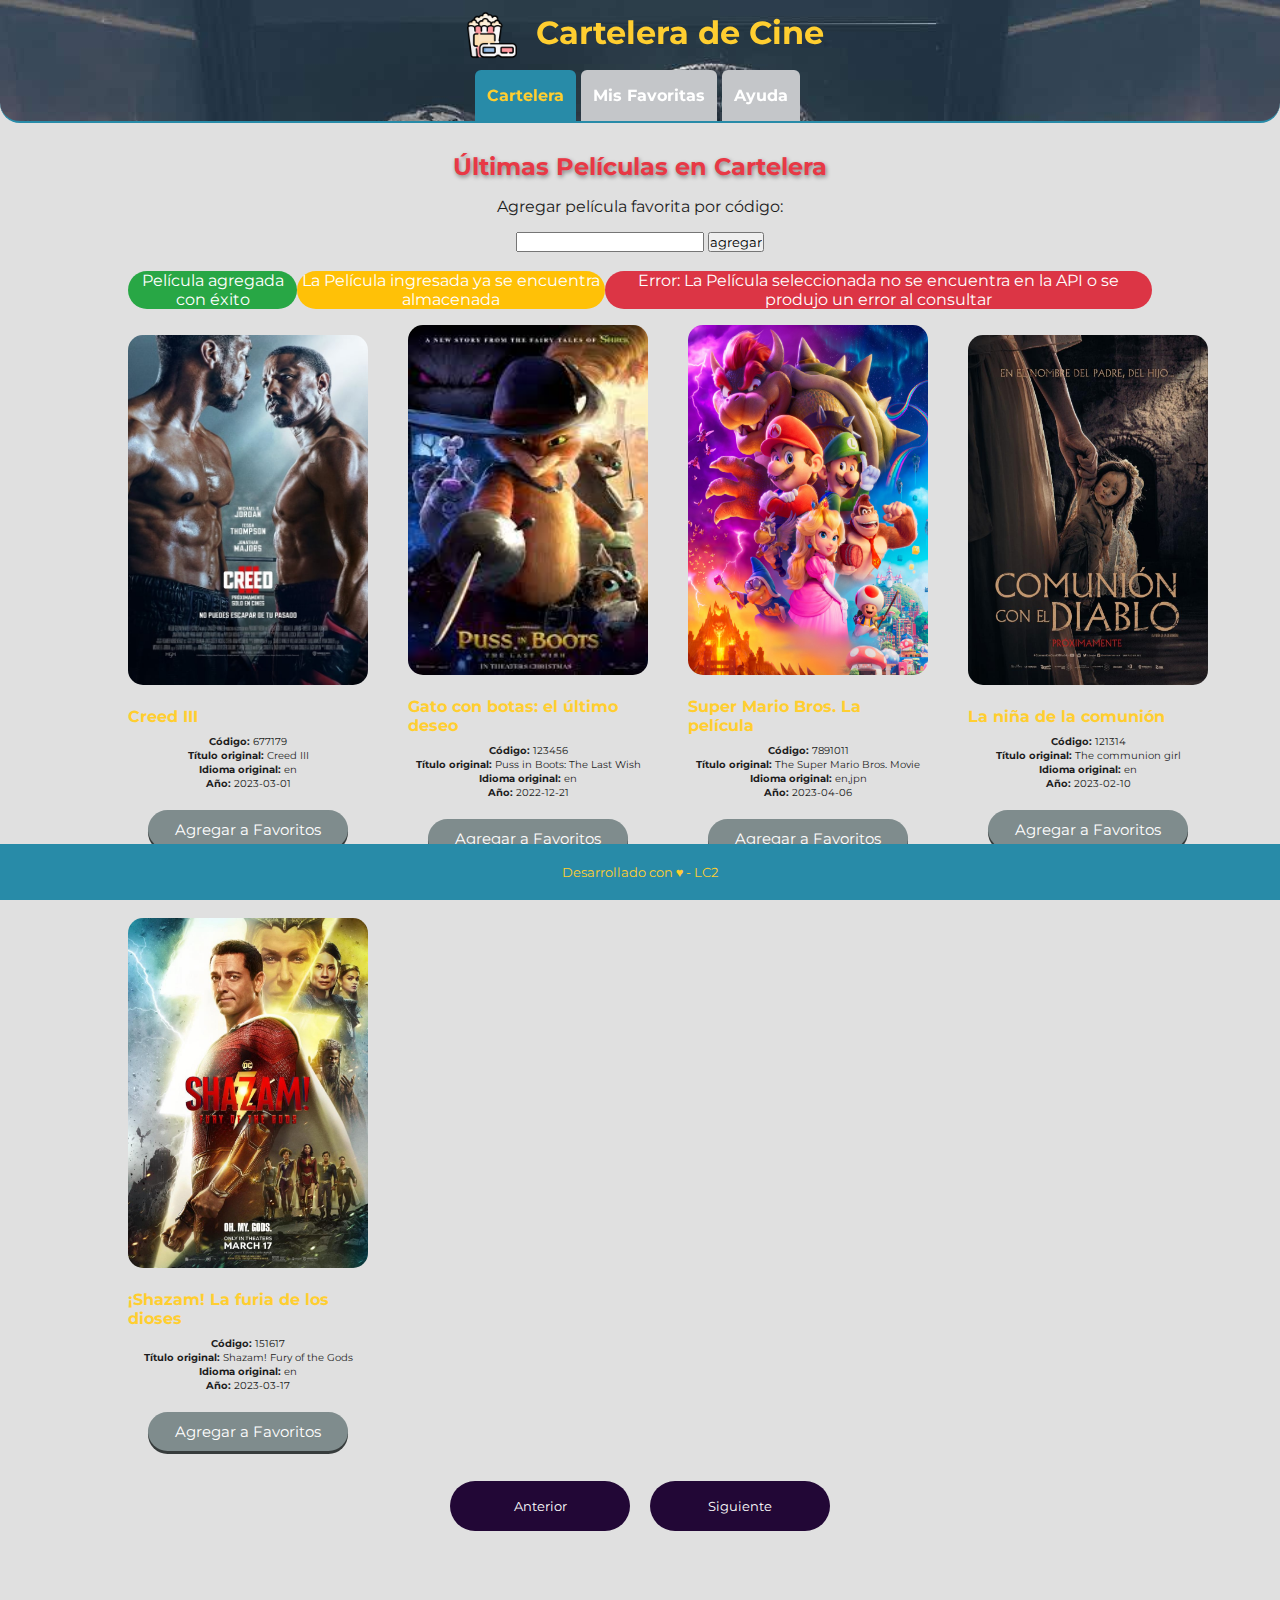
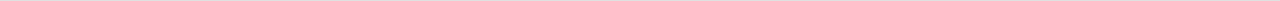
<file: index.html>
<!DOCTYPE html>
<html lang="es">

<head>
    <meta charset="UTF-8" />
    <meta name="viewport" content="width=device-width, initial-scale=1.0" />
    <title>TUP LC2 - TP Integrador - Cine</title>
    <!-- Estilos CSS -->
    <link rel="stylesheet" href="css/common.css" />
    <link rel="stylesheet" href="css/pages/index.css" />

    
</head>

<body>
    <header>
        <h1>
            <!--Titulo Cabecera-->
            <img src="img/icono.png" alt="iconoCine">
            <span>Cartelera de Cine</span>
        </h1>
        <nav>
            <!--Menu Superior-->
            <ul>
                <li class="current-page"><a href="#">Cartelera</a></li>
                <li><a href="favorities.html">Mis Favoritas</a></li>
                <li><a href="help.html">Ayuda</a></li>
            </ul>
        </nav>
    </header>
    <!-- Contenido principal de la página -->
    <main>
        <h2>Últimas Películas en Cartelera</h2>
        <p>Agregar película favorita por código:</p>

        <section id="form-movie-new">
            <!--Seccion para agregar una palicula favorita por codigo-->
            <form>
                <input type="text">
                <input type="button" id="boton-agregar" value="agregar">
            </form>
        </section><br>

        <section id="sec-messages">
            <!--Seccion para mensajes-->
            <p class="success">Película agregada con éxito</p> 
            <p class="warning">La Película ingresada ya se encuentra almacenada</p> 
            <p class="error">Error: La Película seleccionada no se encuentra en la API o se produjo un error al consultar</p> 
        </section>


        <section id="sec_peliculas">
            <!--Seccion visualizacion de peliculas-->
            <div class="contenedorPeliculas" id="contenedorPeliculas">
                    <img src="img/fcFMd3HdyX7r5gtFwVnn2qr5Yhq.jpg" alt="imagenpelicula" width="300">
                    <h3>Creed III</h3>
                    <p>
                        <small>
                        <b>Código:</b> 677179 <br>
                        <b>Título original:</b> Creed III <br> 
                        <b>Idioma original:</b> en <br>
                        <b>Año:</b> 2023-03-01 <br>
                        <a class="favoritos" href="">Agregar a Favoritos</a>
                        </small>
                    </p>
            </div>

            <div class="contenedorPeliculas" id="contenedorPeliculas">
                    <img  src="img/gato.jpg" alt="imagenpelicula" width="300">
                    <h3>Gato con botas: el último deseo</h3>
                    <p>
                        <small>
                        <b>Código:</b> 123456 <br>
                        <b>Título original:</b> Puss in Boots: The Last Wish <br> 
                        <b>Idioma original:</b> en <br>
                        <b>Año:</b> 2022-12-21 <br>
                        <a class="favoritos" href="">Agregar a Favoritos</a>
                        </small>
                    </p>
            </div>

            <div class="contenedorPeliculas" id="contenedorPeliculas">
                    <img  src="img/mariobros.jpg" alt="imagenpelicula" width="300">
                    <h3>Super Mario Bros. La película</h3>
                    <p>
                        <small>
                        <b>Código:</b> 7891011 <br>
                        <b>Título original:</b> The Super Mario Bros. Movie <br> 
                        <b>Idioma original:</b> en,jpn <br>
                        <b>Año:</b> 2023-04-06 <br>
                        <a class="favoritos" href="">Agregar a Favoritos</a>
                        </small>
                    </p>
            </div>

            <div class="contenedorPeliculas" id="contenedorPeliculas">
                    <img  src="img/pelicomunion.jpg" alt="imagenpelicula" width="300">
                    <h3>La niña de la comunión</h3>
                    <p>
                        <small>
                        <b>Código:</b> 121314 <br>
                        <b>Título original:</b> The communion girl <br> 
                        <b>Idioma original:</b> en <br>
                        <b>Año:</b> 2023-02-10 <br>
                        <a class="favoritos" href="">Agregar a Favoritos</a>
                        </small>
                    </p>
            </div>

            <div class="contenedorPeliculas" id="contenedorPeliculas">
                    <img src="img/shazam.jpg" alt="imagenpelicula" width="300">
                    <h3>¡Shazam! La furia de los dioses</h3>
                    <p>
                        <small>
                        <b>Código:</b> 151617 <br>
                        <b>Título original:</b> Shazam! Fury of the Gods <br> 
                        <b>Idioma original:</b> en <br>
                        <b>Año:</b> 2023-03-17 <br>
                        <a class="favoritos" href="">Agregar a Favoritos</a>
                        </small>
                    </p>
            </div>
            
        </section>


        <section id="sec_paginador_peliculas">
            <!--Seccion de Paginacion-->
            <div class="paginacion" id="paginacion">
                <button id="btnAnterior">Anterior</button>
                <button id="btnSiguiente">Siguiente</button>
            </div>
        </section>
    </main>
    <footer>
        <p>Desarrollado con ♥ - LC2</p>
    </footer>
</body>

</html>
</file>
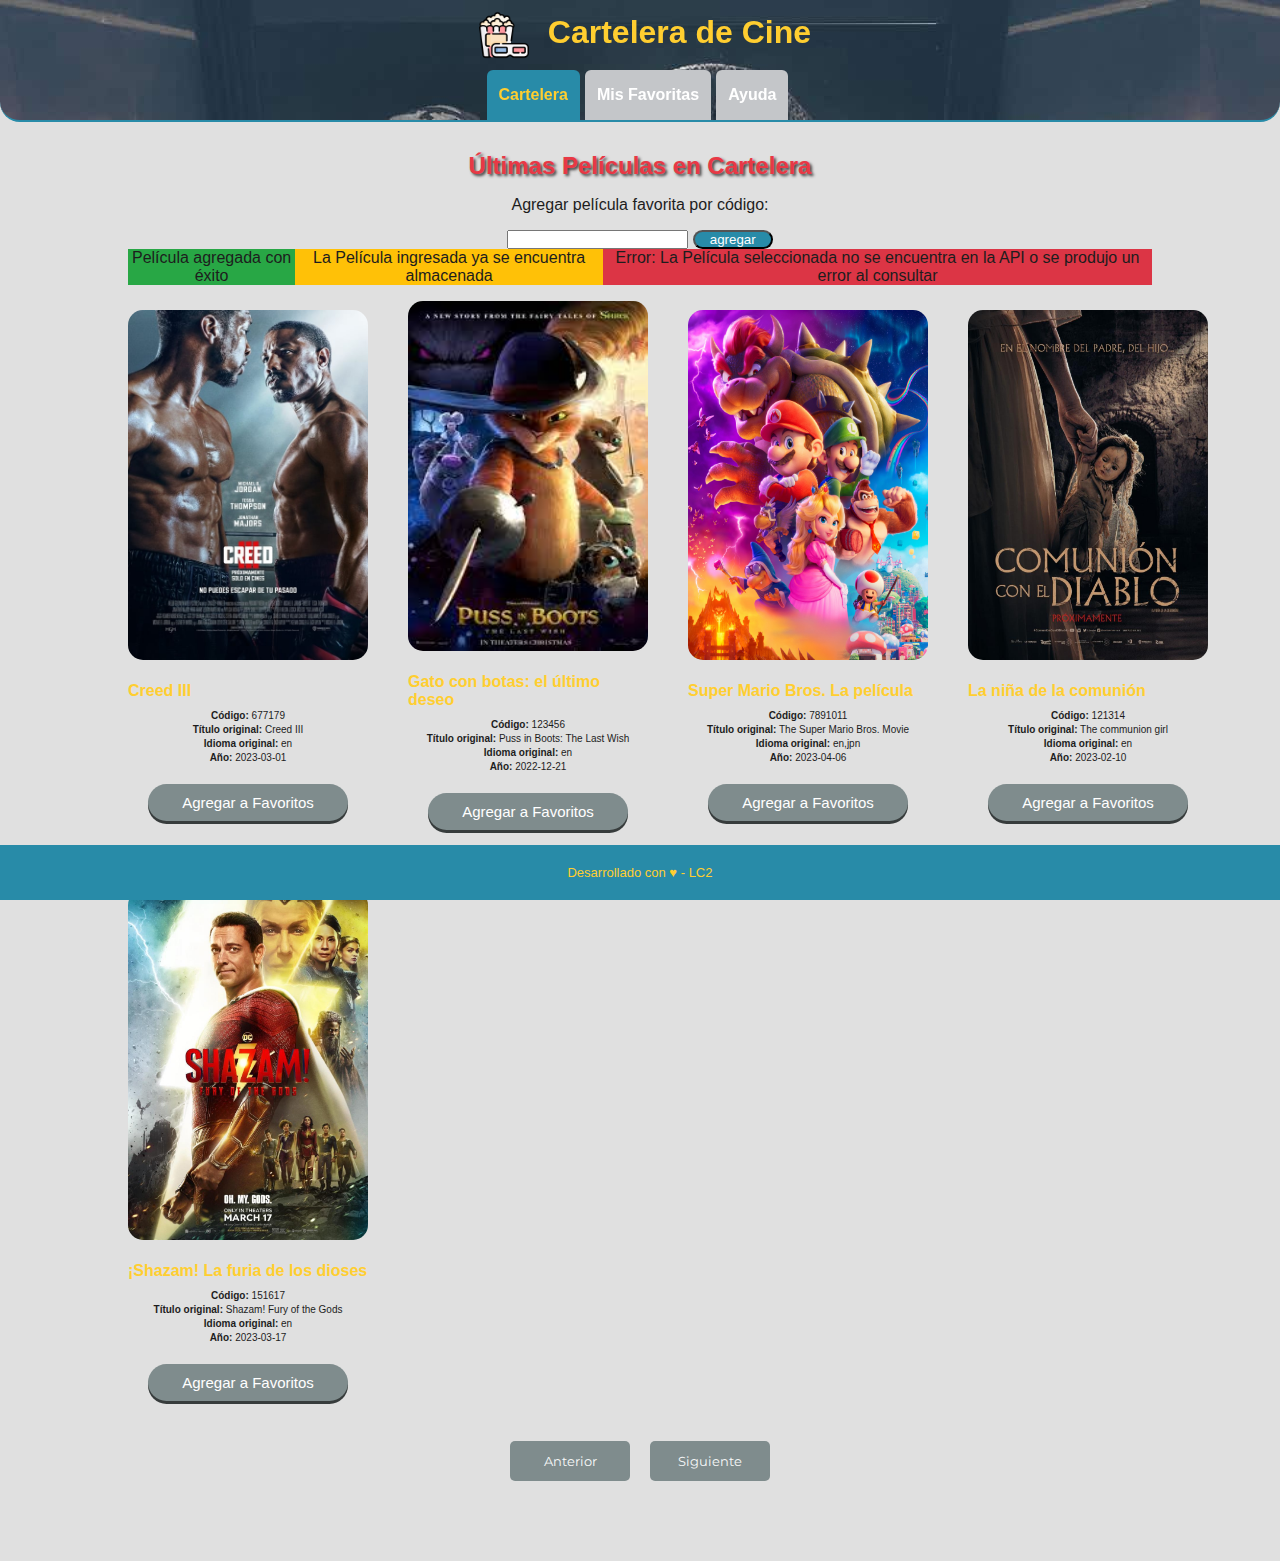
<file: labcom2-cine-app/index.html>
<!DOCTYPE html>
<html lang="es">

<head>
    <meta charset="UTF-8" />
    <meta name="viewport" content="width=device-width, initial-scale=1.0" />
    <title>TUP LC2 - TP Integrador - Cine</title>
    <!-- Estilos CSS -->
    <link rel="stylesheet" href="css/common.css" />
    <link rel="stylesheet" href="css/pages/index.css" />

    
</head>

<body>
    <header>
        <h1>
            <!--Titulo Cabecera-->
            <img src="img/icono.png" alt="iconoCine">
            <span>Cartelera de Cine</span>
        </h1>
        <nav>
            <!--Menu Superior-->
            <ul>
                <li class="current-page"><a href="#">Cartelera</a></li>
                <li><a href="favorities.html">Mis Favoritas</a></li>
                <li><a href="help.html">Ayuda</a></li>
            </ul>
        </nav>
    </header>
    <!-- Contenido principal de la página -->
    <main>
        <h2>Últimas Películas en Cartelera</h2>
        <p>Agregar película favorita por código:</p>

        <section id="form-movie-new">
            <!--Seccion para agregar una palicula favorita por codigo-->
            <form>
                <input type="text">
                <input type="button" id="boton-agregar" value="agregar">
            </form>
        </section>

        <section id="sec-messages">
            <!--Seccion para mensajes-->
            <p class="success">Película agregada con éxito</p>
            <p class="warning">La Película ingresada ya se encuentra almacenada</p>
            <p class="error">Error: La Película seleccionada no se encuentra en la API o se produjo un error al consultar</p>
        </section>


        <section id="sec_peliculas">
            <!--Seccion visualizacion de peliculas-->
            <div class="contenedorPeliculas" id="contenedorPeliculas">
                    <img src="img/fcFMd3HdyX7r5gtFwVnn2qr5Yhq.jpg" alt="imagenpelicula" width="300">
                    <h3>Creed III</h3>
                    <p>
                        <small>
                        <b>Código:</b> 677179 <br>
                        <b>Título original:</b> Creed III <br> 
                        <b>Idioma original:</b> en <br>
                        <b>Año:</b> 2023-03-01 <br>
                        <a class="favoritos" href="">Agregar a Favoritos</a>
                        </small>
                    </p>
            </div>

            <div class="contenedorPeliculas" id="contenedorPeliculas">
                    <img  src="img/gato.jpg" alt="imagenpelicula" width="300">
                    <h3>Gato con botas: el último deseo</h3>
                    <p>
                        <small>
                        <b>Código:</b> 123456 <br>
                        <b>Título original:</b> Puss in Boots: The Last Wish <br> 
                        <b>Idioma original:</b> en <br>
                        <b>Año:</b> 2022-12-21 <br>
                        <a class="favoritos" href="">Agregar a Favoritos</a>
                        </small>
                    </p>
            </div>

            <div class="contenedorPeliculas" id="contenedorPeliculas">
                    <img  src="img/mariobros.jpg" alt="imagenpelicula" width="300">
                    <h3>Super Mario Bros. La película</h3>
                    <p>
                        <small>
                        <b>Código:</b> 7891011 <br>
                        <b>Título original:</b> The Super Mario Bros. Movie <br> 
                        <b>Idioma original:</b> en,jpn <br>
                        <b>Año:</b> 2023-04-06 <br>
                        <a class="favoritos" href="">Agregar a Favoritos</a>
                        </small>
                    </p>
            </div>

            <div class="contenedorPeliculas" id="contenedorPeliculas">
                    <img  src="img/pelicomunion.jpg" alt="imagenpelicula" width="300">
                    <h3>La niña de la comunión</h3>
                    <p>
                        <small>
                        <b>Código:</b> 121314 <br>
                        <b>Título original:</b> The communion girl <br> 
                        <b>Idioma original:</b> en <br>
                        <b>Año:</b> 2023-02-10 <br>
                        <a class="favoritos" href="">Agregar a Favoritos</a>
                        </small>
                    </p>
            </div>

            <div class="contenedorPeliculas" id="contenedorPeliculas">
                    <img src="img/shazam.jpg" alt="imagenpelicula" width="300">
                    <h3>¡Shazam! La furia de los dioses</h3>
                    <p>
                        <small>
                        <b>Código:</b> 151617 <br>
                        <b>Título original:</b> Shazam! Fury of the Gods <br> 
                        <b>Idioma original:</b> en <br>
                        <b>Año:</b> 2023-03-17 <br>
                        <a class="favoritos" href="">Agregar a Favoritos</a>
                        </small>
                    </p>
            </div>
            
        </section>


        <section id="sec_paginador_peliculas">
            <!--Seccion de Paginacion-->
            <div class="paginacion" id="paginacion">
                <button id="btnAnterior">Anterior</button>
                <button id="btnSiguiente">Siguiente</button>
            </div>
        </section>
    </main>
    <footer>
        <p>Desarrollado con ♥ - LC2</p>
    </footer>
</body>

</html>
</file>
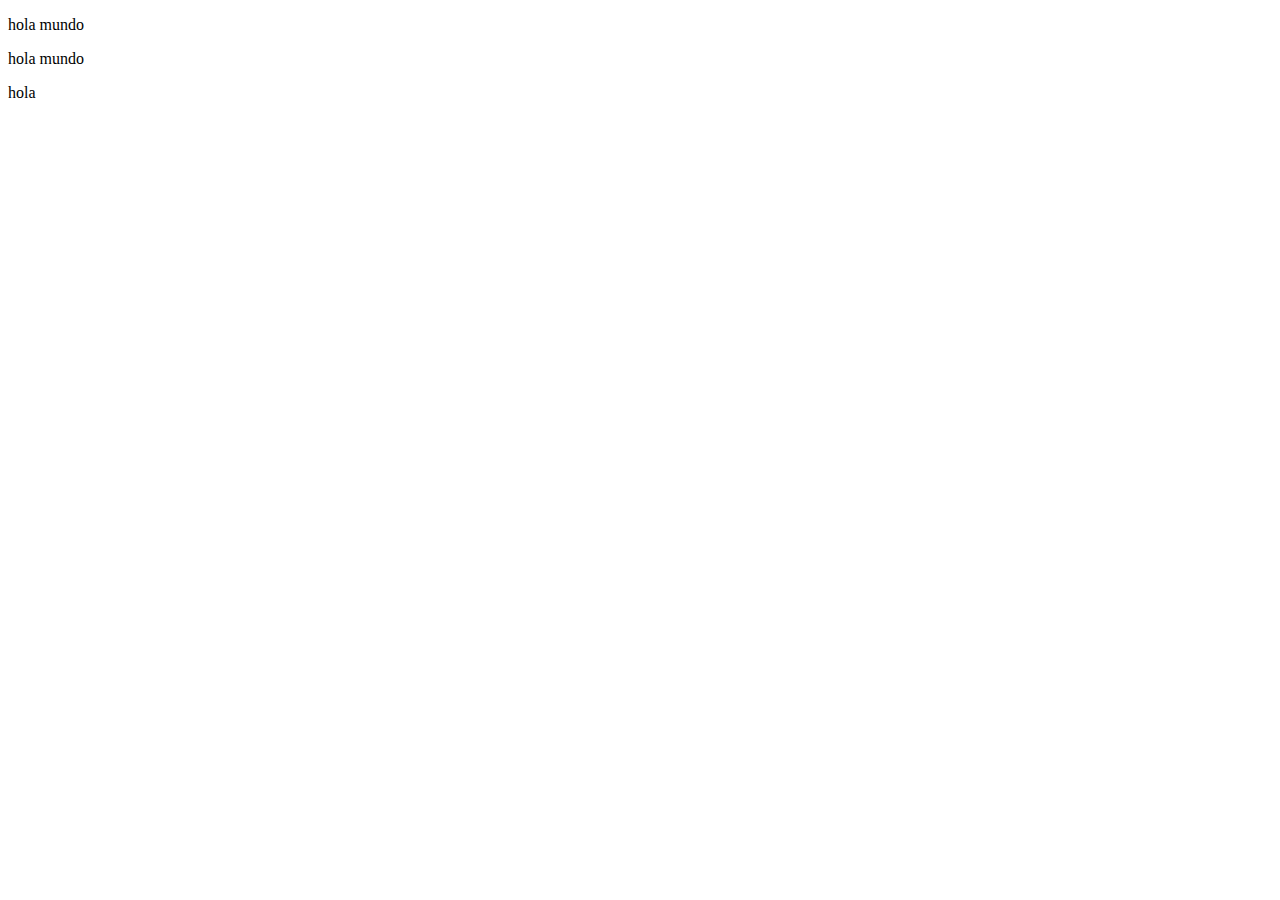
<file: ayuda.html>
<!DOCTYPE html>
<html lang="en">
<head>
    <meta charset="UTF-8">
    <meta name="viewport" content="width=device-width, initial-scale=1.0">
    <title>Document</title>
</head>
<body>
    <p>hola mundo</p>
    <p>hola mundo</p>
    <table>
        <tr>hola</tr>
    </table>
</body>
</html>
</file>
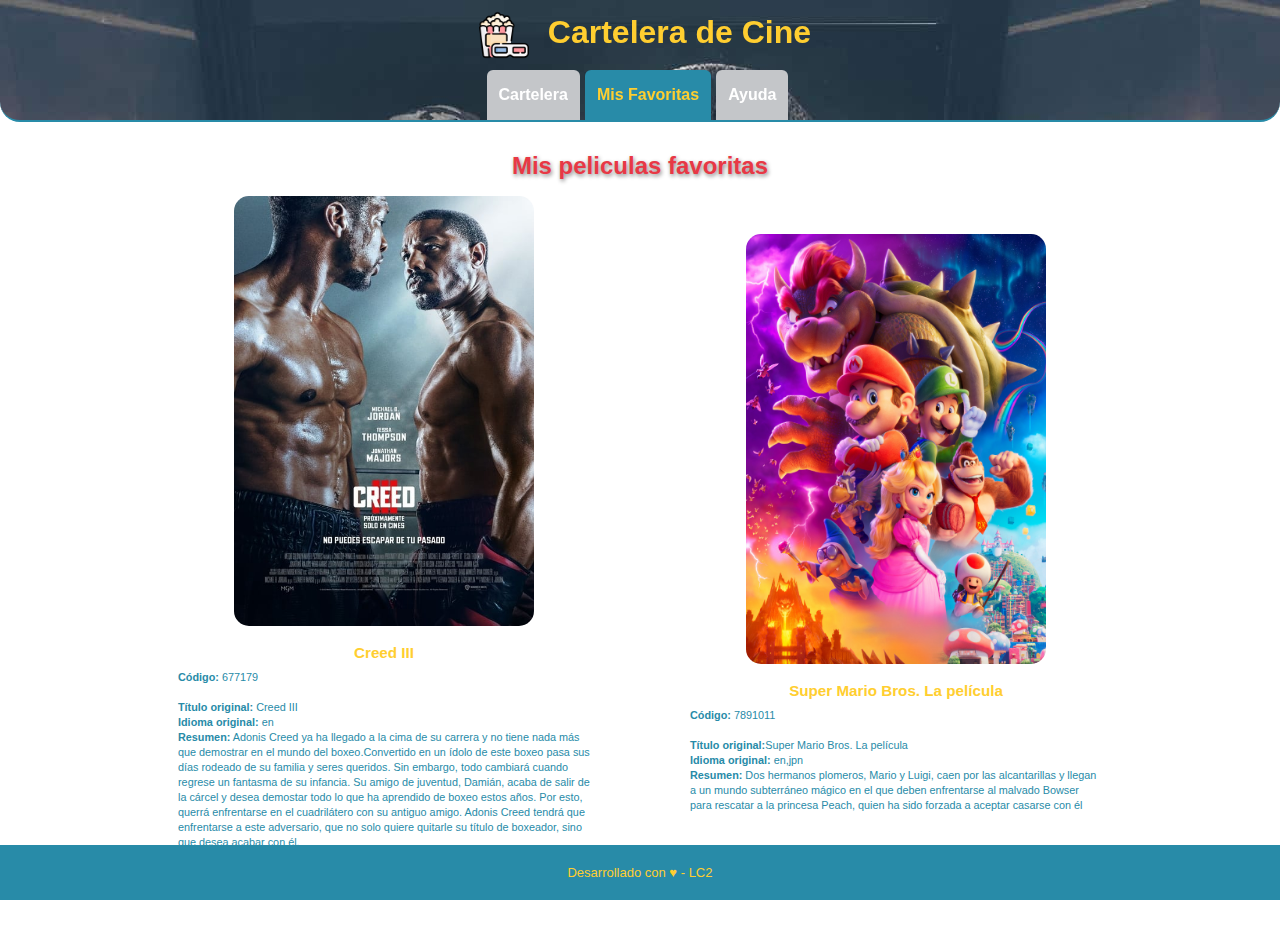
<file: favorities.html>
<!DOCTYPE html>
<html lang="es">

<head>
    <meta charset="UTF-8" />
    <meta name="viewport" content="width=device-width, initial-scale=1.0" />
    <title>TUP LC2 - TP Integrador - Cine</title>
    <!-- Estilos CSS -->
    <link rel="stylesheet" href="css/common.css" />
    <link rel="stylesheet" href="css/pages/favorities.css" />
</head>

<body>
    <header>
        <h1>
            <!--Titulo Cabecera-->
            <img src="img/icono.png" alt="iconoCine">
            <span>Cartelera de Cine</span>
        </h1>
        <nav>
            <!--Menu Superior-->
            <ul>
                <li><a href="index.html">Cartelera</a></li>
                <li class="current-page"><a href="#">Mis Favoritas</a></li>
                <li><a href="help.html">Ayuda</a></li>
            </ul>
        </nav>
    </header>
    <!-- Contenido principal de la página-->
    <main>
        <h2>Mis peliculas favoritas</h2>
        <section id="sec-favorities-list">
            <div class="contenedorPeliculasFavoritas">
                <img src="img/fcFMd3HdyX7r5gtFwVnn2qr5Yhq.jpg" alt="imagenpelicula" width="300">
                <h3>Creed III</h3>
                <p>
                    <small>
                    <b>Código:</b> 677179 <br> <br>
                    <b>Título original:</b> Creed III <br> 
                    <b>Idioma original:</b> en <br>
                    <b>Resumen:</b> Adonis Creed ya ha llegado a la cima de su carrera y no tiene nada más que demostrar en el mundo del boxeo.Convertido 
                    en un ídolo de este boxeo pasa sus días rodeado de su familia y seres queridos. Sin embargo, todo cambiará cuando regrese un fantasma
                    de su infancia. Su amigo de juventud, Damián, acaba de salir de la cárcel y desea demostar todo lo que ha aprendido de boxeo estos años. 
                    Por esto, querrá enfrentarse en el cuadrilátero con su antiguo amigo. Adonis Creed tendrá que enfrentarse a este adversario, que no solo 
                    quiere quitarle su título de boxeador, sino que desea acabar con él.
                    </small>
                </p>
            </div>
            <div class="contenedorPeliculasFavoritas">
                <img src="img/mariobros.jpg" alt="imagenpelicula" width="300">
                <h3>Super Mario Bros. La película</h3>
                <p>
                    <small>
                    <b>Código:</b> 7891011 <br> <br>
                    <b>Título original:</b>Super Mario Bros. La película<br> 
                    <b>Idioma original:</b> en,jpn <br>
                    <b>Resumen:</b> Dos hermanos plomeros, Mario y Luigi, caen por las alcantarillas y llegan a un mundo subterráneo mágico en el que deben
                     enfrentarse al malvado Bowser para rescatar a la princesa Peach, quien ha sido forzada a aceptar casarse con él
                    </small>
                </p>
            </div>
        </section>
    </main>
    <footer>
        <p>Desarrollado con ♥ - LC2</p>
    </footer>
</body>

</html>
</file>
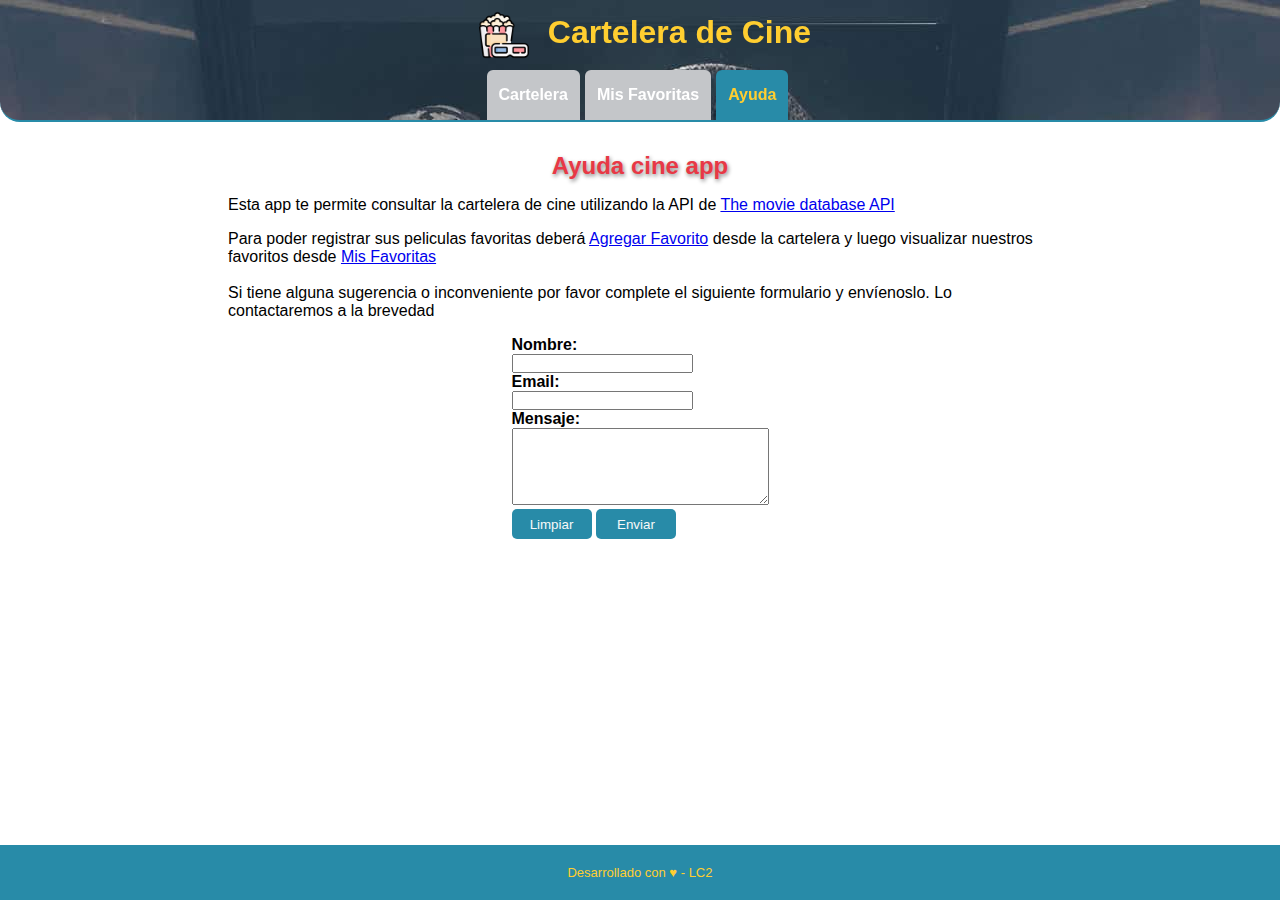
<file: help.html>
<!DOCTYPE html>
<html lang="es">

<head>
    <meta charset="UTF-8" />
    <meta name="viewport" content="width=device-width, initial-scale=1.0" />
    <title>TUP LC2 - TP Integrador - Cine</title>
    <!-- Estilos CSS -->
    <link rel="stylesheet" href="css/common.css" />
    <link rel="stylesheet" href="css/pages/help.css" />
</head>

<body>
    <header>
        <h1>
            <!--Titulo Cabecera-->
            <img src="img/icono.png" alt="iconoCine">
            <span>Cartelera de Cine</span>
        </h1>
        <nav>
            <!--Menu Superior-->
            <ul>
                <li><a href="index.html">Cartelera</a></li>
                <li><a href="favorities.html">Mis Favoritas</a></li>
                <li class="current-page"><a href="#">Ayuda</a></li>
            </ul>
        </nav>
    </header>
    <!-- Contenido principal de la página -->
    <main>
        <h2>Ayuda cine app</h2>
            <p>Esta app te permite consultar la cartelera de cine utilizando la API de 
                <a href="https://www.themoviedb.org/documentation/api%E2%80%9D" target="_blank">The movie database API</a> 
            </p>
            <p>
               Para poder registrar sus peliculas favoritas deberá <a href="index.html">Agregar Favorito</a> 
               desde la cartelera y luego visualizar nuestros favoritos desde <a href="favorities.html">Mis Favoritas</a>
            <br> <br>
               Si tiene alguna sugerencia o inconveniente por favor complete el siguiente formulario y envíenoslo. Lo contactaremos a la brevedad
            </p>

            <section>
                <form>
                        <label for="nombre"><b>Nombre:</b></label> <br>
                        <input type="text" name="nombre" id="nombre"> <br>
                    
                        <label for="email"><b>Email:</b></label> <br>
                        <input type="email" name="email" id="email"> <br>

                        <label for="mensaje"><b>Mensaje:</b></label><br>
                        <textarea name="mensaje" cols="30" rows="5"></textarea> <br>

                        <input type="reset" name="limpiar" id="limpiar" value="Limpiar">
                        <input type="submit" name="enviar" id="enviar" value="Enviar">
                </form>
            </section>
    </main>
    <footer>
        <p>Desarrollado con ♥ - LC2</p>
    </footer>
</body>

</html>
</file>
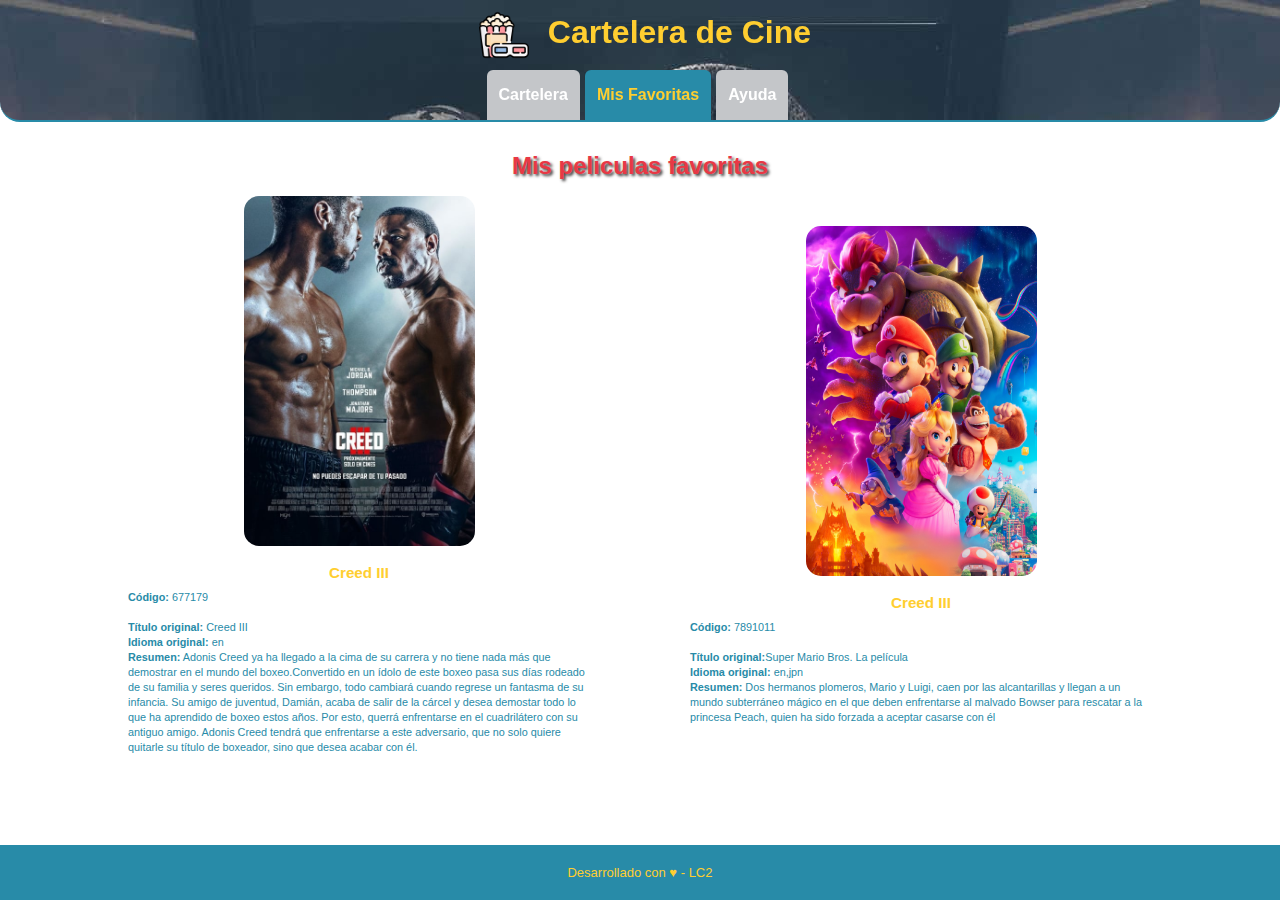
<file: labcom2-cine-app/favorities.html>
<!DOCTYPE html>
<html lang="es">

<head>
    <meta charset="UTF-8" />
    <meta name="viewport" content="width=device-width, initial-scale=1.0" />
    <title>TUP LC2 - TP Integrador - Cine</title>
    <!-- Estilos CSS -->
    <link rel="stylesheet" href="css/common.css" />
    <link rel="stylesheet" href="css/pages/favorities.css" />
</head>

<body>
    <header>
        <h1>
            <!--Titulo Cabecera-->
            <img src="img/icono.png" alt="iconoCine">
            <span>Cartelera de Cine</span>
        </h1>
        <nav>
            <!--Menu Superior-->
            <ul>
                <li><a href="index.html">Cartelera</a></li>
                <li class="current-page"><a href="#">Mis Favoritas</a></li>
                <li><a href="help.html">Ayuda</a></li>
            </ul>
        </nav>
    </header>
    <!-- Contenido principal de la página-->
    <main>
        <h2>Mis peliculas favoritas</h2>
        <section id="sec-favorities-list">
            <div class="contenedorPeliculasFavoritas">
                <img src="img/fcFMd3HdyX7r5gtFwVnn2qr5Yhq.jpg" alt="imagenpelicula" width="300">
                <h3>Creed III</h3>
                <p>
                    <small>
                    <b>Código:</b> 677179 <br> <br>
                    <b>Título original:</b> Creed III <br> 
                    <b>Idioma original:</b> en <br>
                    <b>Resumen:</b> Adonis Creed ya ha llegado a la cima de su carrera y no tiene nada más que demostrar en el mundo del boxeo.Convertido 
                    en un ídolo de este boxeo pasa sus días rodeado de su familia y seres queridos. Sin embargo, todo cambiará cuando regrese un fantasma
                    de su infancia. Su amigo de juventud, Damián, acaba de salir de la cárcel y desea demostar todo lo que ha aprendido de boxeo estos años. 
                    Por esto, querrá enfrentarse en el cuadrilátero con su antiguo amigo. Adonis Creed tendrá que enfrentarse a este adversario, que no solo 
                    quiere quitarle su título de boxeador, sino que desea acabar con él.
                    </small>
                </p>
            </div>
            <div class="contenedorPeliculasFavoritas">
                <img src="img/mariobros.jpg" alt="imagenpelicula" width="300">
                <h3>Creed III</h3>
                <p>
                    <small>
                    <b>Código:</b> 7891011 <br> <br>
                    <b>Título original:</b>Super Mario Bros. La película<br> 
                    <b>Idioma original:</b> en,jpn <br>
                    <b>Resumen:</b> Dos hermanos plomeros, Mario y Luigi, caen por las alcantarillas y llegan a un mundo subterráneo mágico en el que deben
                     enfrentarse al malvado Bowser para rescatar a la princesa Peach, quien ha sido forzada a aceptar casarse con él
                    </small>
                </p>
            </div>
        </section>
    </main>
    <footer>
        <p>Desarrollado con ♥ - LC2</p>
    </footer>
</body>

</html>
</file>
<file: css/common.css>
* {
    box-sizing: border-box;
    margin: 0;
    padding: 0;
    font-family: "Lucida Sans", "Lucida Sans Regular", "Lucida Grande","Lucida Sans Unicode", "Geneva", Verdana, sans-serif;
  }
  :root {
    /* Declaro variables CSS con colores principales */
    --color-theme: #FFCE30;
    --color-active: #288BA8;
    --color-back-active: #746AB0;
    --color-back-inactive: #c4c6c9;
    --color-titulos: #E83845;
    --color-texto-blanco: #FFF;
    --color-gradient: linear-gradient(
      to right,
      var(--color-theme),
      var(--color-back-active)
    );
  }
  body {
    height: 100%;
    width: 100%;
  }
  ul {
    list-style: none;
    padding: 0;
    margin: 0;
  }
  button,
  a {
    user-select: none;
    -webkit-user-select: none;
  }
  header {
    position: fixed;
    top: 0;
    width: 100%;
    background-image: url('../img/prod.jpg');
    border-radius: 0 0% 20px 20px ;
    border-bottom: 2px solid var(--color-active);
  }
  nav > ul {
    display: flex;
    justify-content: space-between;
    justify-content: center;

  }
  nav li {
    flex: 0 0 auto;
    padding-right: 5px; /*separacion*/
   
  }
  nav li a {
    display: block;
    padding: 16px 12px;
    text-align: center;
    text-decoration: none;
    font-size: 1em;
    font-weight: bold;
    color: var(--color-texto-blanco);
    background-color: var(--color-back-inactive);
    border-top-left-radius:  6px;
    border-top-right-radius: 6px; /*bordes redondeados*/
  }
  nav li.current-page a {
    color: var(--color-theme);
    background-color: var(--color-active);
    pointer-events: none;
  }
  main {
    margin-top: 120px;
    overflow: auto;
    padding: 16px;
    padding-bottom: 60px;
    height: calc(100% - 120px);
    width: 100%;
  }
  h1 {
    text-align: center;
    margin: 0;
    color: var(--color-theme);
  }
  h1 > img {
    width: 70px;
    vertical-align: middle;
    padding: 10px;
  }
  h2 {
    color: var(--color-titulos);
    margin: 16px 0;
    text-align: center;
  }
  h3 {
    color: var(--color-theme);
    margin: 8px 0;
  }
  main section {
    display: flex;
    justify-content: space-around;
  }
  footer {
    position: fixed;
    bottom: 0px;
    background-color: var(--color-active);
    width: 100%;
    text-align: center;
    padding-top: 10px;
    padding-bottom: 10px;
  }
  footer p {
    font-size: small;
    color: var(--color-theme);
  }
  main p {
    margin-bottom: 16px;
  }
  /* Media Query: Estilos a aplicar sólo en pantallas mayores a 400px */
  @media (min-width: 400px) {
    main {
      padding-left: 10%;
      padding-right: 10%;
    }
    footer {
      padding-top: 20px;
      padding-bottom: 20px;
    }
  }
  
  .loader {
    width: 60px;
    height: 60px;
   }
   
   .loader::before {
    content: "";
    box-sizing: border-box;
    position: absolute;
    width: 60px;
    height: 60px;
    border-radius: 50%;
    border-top: 2px solid #8900FF;
    border-right: 2px solid transparent;
    animation: spinner8217 0.8s linear infinite;
   }
   
   @keyframes spinner8217 {
    to {
     transform: rotate(360deg);
    }
   }
  .loader-container{
    margin: auto;
    display: flex;
    justify-content: center;
  }
  .display{
    display: none;
  }
  .msg{
    width: 50%;
    margin: 20px auto;
    padding: 15px;
    border-radius: 15px;
    color: #fff;
    font-size: 12px;
    font-weight: 200;
    text-align: center;
  }
  .amarillo{
    background-color: #ffc107;
  }
  .rojo{
    background-color:#dc3545;
  }
  .verde{
    background-color:#28a745 ;
  }

  main h2{
    text-shadow: 1px 2px 4px rgb(131, 128, 128); /*sombra a todos los titulos h2*/
  }
</file>
<file: css/pages/index.css>
@import url('https://fonts.googleapis.com/css?family=Montserrat');

  *{
    font-family:'Montserrat' ,sans-serif; /*2- la fuente no anda solo en el main*/
  }

  body{
    background-color: #e0e0e0; /*3-fondo gris*/
    color: #1d1d1d; /*3-color letras por defecto*/
  }

  #sec_peliculas{ /*grid para las peliculas 4. El contenedor de películas es del tipo grid, 4 columnas con 1fr como tamaño, y
      ocupa el 100% de la pantalla hasta un máximo de 1000px. Alineado al centro.*/
    display: grid;
    place-items: center;
    grid-template-columns: repeat(4,1fr);
    width: 100%;
    grid-gap: 40px;
  }
    
  .contenedorPeliculas img{ /*7-posters*/
    border-radius: 15px; /*redondeo*/ 
    margin-bottom: 10px; /*margen inferior*/
    width: 100%; /*acupa 100%*/
    height: 350px;
  }
  .contenedorPeliculas p{ /*5-tamaño y fuente*/
    font-size: 12px; /*tamaño de los parrafos*/
    font-family: 'Gill Sans', 'Gill Sans MT', Calibri, 'Trebuchet MS', sans-serif; /*fuente?*/
  }
  .contenedorPeliculas h3
  {
    font-size: 16px; /*6-tamaño titulos*/
    font-weight: 600px; /*6-ancho titulos*/
  }

  /*MENSAJES*/
  .success{ 
    background-color: #28a745 ;
    border-radius: 20px;
    color: var(--color-texto-blanco);
  }
  .warning{
    background-color: #ffc107;
    border-radius: 20px;
    color: var(--color-texto-blanco);
  }
  .error{
    background-color: #dc3545;
    border-radius: 20px;
    color: var(--color-texto-blanco);
   }


   
.paginacion {
  position:static ;
  bottom: auto ;
  width: 400px; ;
  display: flex ;
  justify-content:center ; /*centrados*/
  gap: 20px; /*separacion*/
  padding:10px ;
}

.paginacion button {
  cursor: pointer;
  border: 2px ;
  display: flex ;
  align-items:center ;
  justify-content:center ;
  text-align:center ;
  height:50px ;
  width:300px ;
  background-color: #220736;  /*no se si habia variable del color*/
  color: var(--color-texto-blanco);
  border-radius: 30px ;
  font-family: 'Montserrat' ,sans-serif ; 
  font-weight:10px;
  transition: .3s ease all;
}

.paginacion button:hover {
  background-color: var(--color-back-active);
}

/*Estilos Generales Botones Favoritos*/

.favoritos { /*no se si esta bien llamarlo por la clase o si tiene que ser un button*/
  background: #7f8c8d;
  color:var(--color-texto-blanco); /*variable del common*/
  display:flex;
  font-size:15px;
  margin:20px;
  padding: 10px 0;
  text-align:center;
  width: 200px;
  text-decoration: none;
  box-shadow: 0px 3px 0px #373c3c;
  border-radius: 20px; /*para redondear bordes*/
  justify-content: center; /*para dejar el texto en el medio*/
}

.favoritos span {
  margin-right: 10px;
}

.favoritos.medium {
  width: 150px;
}

.favoritos.radius {
  border-radius: 50px;
}

.favoritos:hover {
  box-shadow: 0px 0px 0px;
}

main p{
  text-align: center; /*texto de agregar peli*/
}
</file>
<file: labcom2-cine-app/css/common.css>
* {
    box-sizing: border-box;
    margin: 0;
    padding: 0;
    font-family: "Lucida Sans", "Lucida Sans Regular", "Lucida Grande","Lucida Sans Unicode", "Geneva", Verdana, sans-serif;
  }
  :root {
    /* Declaro variables CSS con colores principales */
    --color-theme: #FFCE30;
    --color-active: #288BA8;
    --color-back-active: #746AB0;
    --color-back-inactive: #c4c6c9;
    --color-titulos: #E83845;
    --color-texto-blanco: #FFF;
    --color-gradient: linear-gradient(
      to right,
      var(--color-theme),
      var(--color-back-active)
    );
  }
  body {
    height: 100%;
    width: 100%;
  }
  ul {
    list-style: none;
    padding: 0;
    margin: 0;
  }
  button,
  a {
    user-select: none;
    -webkit-user-select: none;
  }
  header {
    position: fixed;
    top: 0;
    width: 100%;
    background-image: url('../img/prod.jpg');
    border-radius: 0 0% 20px 20px ;
    border-bottom: 2px solid var(--color-active);
  }
  nav > ul {
    display: flex;
    justify-content: space-between;
    justify-content: center;

  }
  nav li {
    flex: 0 0 auto;
    padding-right: 5px; /*separacion*/
   
  }
  nav li a {
    display: block;
    padding: 16px 12px;
    text-align: center;
    text-decoration: none;
    font-size: 1em;
    font-weight: bold;
    color: var(--color-texto-blanco);
    background-color: var(--color-back-inactive);
    border-top-left-radius:  6px;
    border-top-right-radius: 6px; /*bordes redondeados*/
  }
  nav li.current-page a {
    color: var(--color-theme);
    background-color: var(--color-active);
    pointer-events: none;
  }
  main {
    margin-top: 120px;
    overflow: auto;
    padding: 16px;
    padding-bottom: 60px;
    height: calc(100% - 120px);
    width: 100%;
  }
  h1 {
    text-align: center;
    margin: 0;
    color: var(--color-theme);
  }
  h1 > img {
    width: 70px;
    vertical-align: middle;
    padding: 10px;
  }
  h2 {
    color: var(--color-titulos);
    margin: 16px 0;
    text-align: center;
  }
  h3 {
    color: var(--color-theme);
    margin: 8px 0;
  }
  main section {
    display: flex;
    justify-content: space-around;
  }
  footer {
    position: fixed;
    bottom: 0px;
    background-color: var(--color-active);
    width: 100%;
    text-align: center;
    padding-top: 10px;
    padding-bottom: 10px;
  }
  footer p {
    font-size: small;
    color: var(--color-theme);
  }
  main p {
    margin-bottom: 16px;
  }
  /* Media Query: Estilos a aplicar sólo en pantallas mayores a 400px */
  @media (min-width: 400px) {
    main {
      padding-left: 10%;
      padding-right: 10%;
    }
    footer {
      padding-top: 20px;
      padding-bottom: 20px;
    }
  }
  
  .loader {
    width: 60px;
    height: 60px;
   }
   
   .loader::before {
    content: "";
    box-sizing: border-box;
    position: absolute;
    width: 60px;
    height: 60px;
    border-radius: 50%;
    border-top: 2px solid #8900FF;
    border-right: 2px solid transparent;
    animation: spinner8217 0.8s linear infinite;
   }
   
   @keyframes spinner8217 {
    to {
     transform: rotate(360deg);
    }
   }
  .loader-container{
    margin: auto;
    display: flex;
    justify-content: center;
  }
  .display{
    display: none;
  }
  .msg{
    width: 50%;
    margin: 20px auto;
    padding: 15px;
    border-radius: 15px;
    color: #fff;
    font-size: 12px;
    font-weight: 200;
    text-align: center;
  }
  .amarillo{
    background-color: #ffc107;
  }
  .rojo{
    background-color:#dc3545;
  }
  .verde{
    background-color:#28a745 ;
  }
</file>
<file: labcom2-cine-app/css/pages/index.css>
@import url('https://fonts.googleapis.com/css?family=Montserrat');
main{
  font-family:'Montserrat' ,sans-serif; /*2- fuente creo que bien*/
}

  body{
    background-color: #e0e0e0; /*3-fondo gris*/
    color: #1d1d1d; /*3-color letras por defecto*/
  }

  #sec_peliculas{ /*grid para las peliculas 4. El contenedor de películas es del tipo grid, 4 columnas con 1fr como tamaño, y
      ocupa el 100% de la pantalla hasta un máximo de 1000px. Alineado al centro.*/
    display: grid;
    place-items: center;
    grid-template-columns: repeat(4,1fr);
    width: 100%;
    grid-gap: 40px;
  }
    
  .contenedorPeliculas img{ /*7-posters*/
    border-radius: 15px; /*redondeo*/ 
    margin-bottom: 10px; /*margen inferior*/
    width: 100%; /*acupa 100%*/
    height: 350px;
  }
  .contenedorPeliculas p{ /*5-tamaño y fuente*/
    font-size: 12px; /*tamaño de los parrafos*/
    font-family: 'Gill Sans', 'Gill Sans MT', Calibri, 'Trebuchet MS', sans-serif; /*fuente de los parrafos ¡PREGUNTAR!*/
  }
  .contenedorPeliculas h3
  {
    font-size: 16px; /*6-tamaño titulos*/
    font-weight: 600px; /*6-ancho titulos*/
  }

  .success{
    background-color: #28a745 ;
  }
  .warning{
    background-color: #ffc107;
  }
  .error{
    background-color: #dc3545;
  }
  

  /*Los colores de fondo a aplicar son: Success - verde (#28a745). Warning - amarillo
(#ffc107). Error - rojo (#dc3545)*/

.paginacion {
    position: static ;
    bottom: auto;
    width: 300px;
    display:flex;
    justify-content:center; /*centrarlos*/
    gap: 20px ; /*separados entre ellos*/
    padding:20px; 
}

.paginacion button {
    cursor: pointer; /*forma puntero*/
    border: 2px;
    display:flex;
    align-items: center;
    justify-content:center;
    text-align:center;
    height: 40px ;
    width: 150px ;          /*PREGUNTAR TAMAÑO */
    background-color: #7f8c8d; 
    color: #f7f9f9;
    border-radius:5px ;
    font-family: 'Montserrat' ,sans-serif ;
    font-weight:20px;
    transition: .3s ease all;
}

.paginacion button:hover {
    background-color: var(--color-back-active);
}

/*Estilos Generales Botones Favoritos
¡PREGUNTAR!*/
.favoritos {
    background: #7f8c8d;
    color:var(--color-texto-blanco); /*variable del common*/
    display:flex;
    font-size:15px;
    margin:20px;
    padding: 10px 0;
    text-align:center;
    width: 200px;
    text-decoration: none;
    box-shadow: 0px 3px 0px #373c3c;
    border-radius: 20px; /*para redondear bordes*/
    justify-content: center; /*para dejar el texto en el medio*/
}

.button span {
    margin-right: 10px;
}

.button.medium {
    width: 150px;
}

.button.radius {
    border-radius: 50px;
}

.button:hover {
    box-shadow: 0px 0px 0px;
}
main h2{
  text-shadow: 2px 2px 3px rgb(58, 55, 55); /*sombra al texto*/
}
main p{
  text-align: center; /*texto de agregar peli*/
}
#boton-agregar{
  background: var(--color-active);
  color:var(--color-texto-blanco); /*variable del common*/
  width: 80px;
  border-radius: 20px; /*para redondear bordes*/
  cursor: pointer;
}
</file>
<file: css/pages/favorities.css>
#sec-favorities-list{ /*para que la seccion principal este en 2 columnas*/
    display: grid;
    place-items: center;
    grid-template-columns: repeat(2,1fr);
    width:100%;
    gap: 100px;
    /*quedan mas juntos*/
    padding-left: 50px;
    padding-right: 50px;
 }

 /*no pude alinear las imagenes*/
 .contenedorPeliculasFavoritas img{ /*para el diseño de las imagenes*/
    border-radius: 15px; /*redondeo*/ 
    margin-bottom: 10px; /*margen inferior*/
    width: 300px;   
    height: 430px;
 }
 .contenedorPeliculasFavoritas{ /*para que los elementos grid los pueda ajustar*/
   display: grid;
   align-items: center;
   font-size: small;
   color: var(--color-active);
 }
 .contenedorPeliculasFavoritas h3,img{ /*para centrar titulo e img*/
   align-self: center;
   justify-self: center;  
 }
</file>
<file: css/pages/help.css>
#limpiar, #enviar{
   cursor: auto; /*forma puntero*/
   border: 2px;
   text-align:center;
   height: 30px ;
   width: 80px ;          
   background-color: var( --color-active); 
   color: #f7f9f9;
   border-radius:5px ;
   font-family: 'Montserrat' ,sans-serif ;
   font-weight:20px;
   transition: .3s ease all; 
 }


 #limpiar:hover{
   background-color: var(--color-back-active);
   cursor: pointer;
 }

 #enviar:hover{
   background-color: var(--color-back-active);
   cursor: pointer;
}
main p{  /*en el medio*/
   padding-left: 100px;
   padding-right: 100px;
}
</file>
<file: labcom2-cine-app/css/pages/favorities.css>
#sec-favorities-list{ /*para que la seccion principal este en 2 columnas*/
    display: grid;
    place-items: center;
    grid-template-columns: repeat(2,1fr);
    width:100%;
    gap: 100px;  
 }
 .contenedorPeliculasFavoritas img{ /*para el diseño de las imagenes*/
    border-radius: 15px; /*redondeo*/ 
    margin-bottom: 10px; /*margen inferior*/
    width: 50%; /*acupa 50%*/  
    height: 350px;
 }
 .contenedorPeliculasFavoritas{ /*para que los elementos grid los pueda ajustar*/
   display: grid;
   align-items: center;
   font-size: small;
   color: var(--color-active);
 }
 .contenedorPeliculasFavoritas h3,img{ /*para centrar titulo e img*/
   align-self: center;
   justify-self: center;  
 }
 main h2{
  text-shadow: 2px 2px 3px rgb(58, 55, 55); /*sombra al texto*/
 }
</file>
